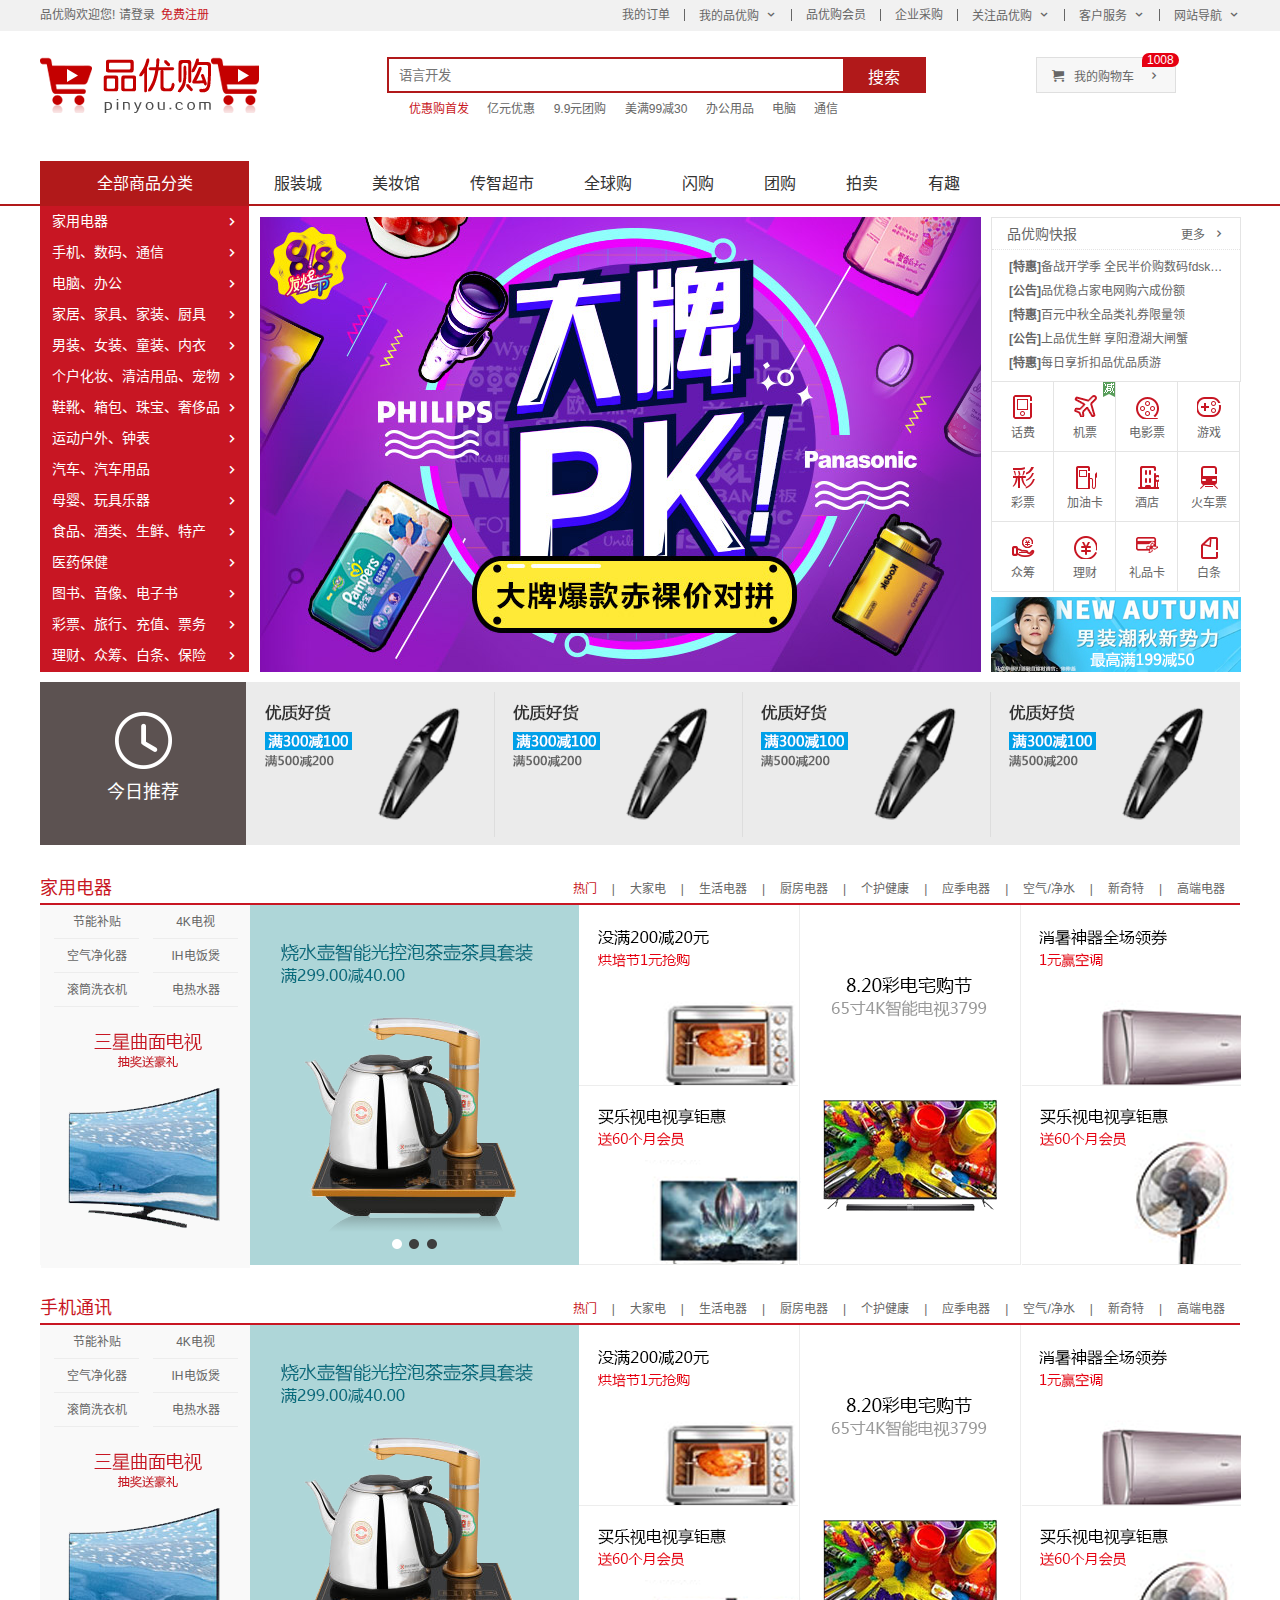
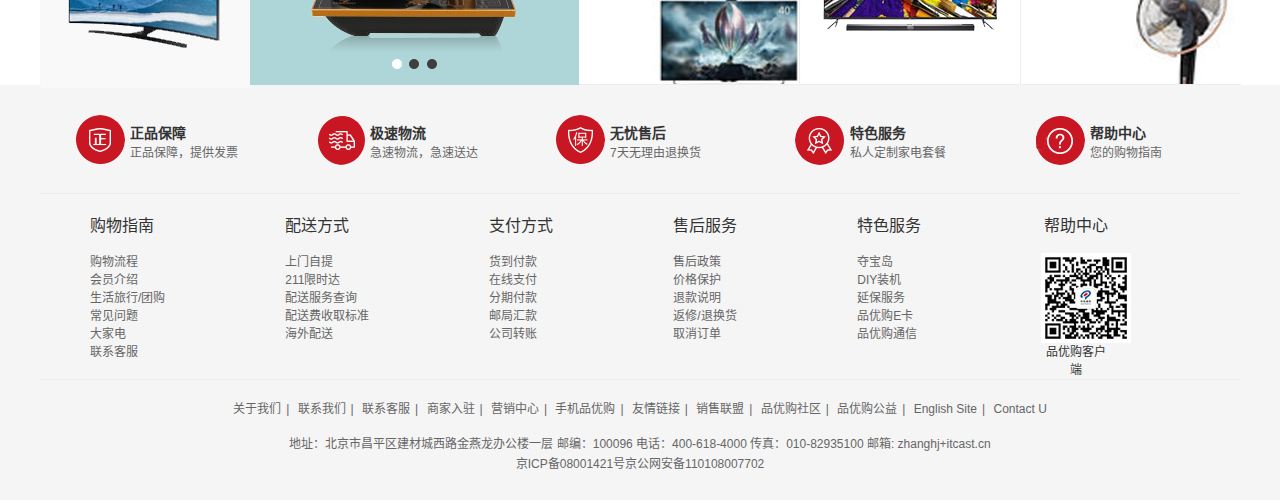
<file: shopping/index.html>
<!DOCTYPE html>
<html lang="zh-CN">

<head>
    <meta charset="UTF-8">
    <meta name="viewport" content="width=device-width, initial-scale=1.0">
    <meta http-equiv="X-UA-Compatible" content="ie=edge">
    <meta name="description" content="">
    <meta name="keyword" content="">

    <title>品优购</title>

    <link rel="shortcut icon" href="../images/品_03.ico" />
    <link rel="stylesheet" href="../css/base.css">
    <link rel="stylesheet" href="../css/common.css">
    <link rel="stylesheet" href="../css/index.css">

</head>

<body>
    <!-- 快捷导航模块 -->
    <section class="shortcut">
        <div class="w">
            <div class="fl">
                <ul>
                    <li>品优购欢迎您!&nbsp;</li>
                    <li>
                        <a href="#">请登录&nbsp;</a>
                        <a class="style_red" href="./register.html">免费注册</a>
                    </li>
                </ul>
            </div>
            <div class="fr">
                <ul>
                    <li>我的订单</li>
                    <li></li>
                    <li class="arrow-icon">我的品优购</li>
                    <li></li>
                    <li>品优购会员</li>
                    <li></li>
                    <li>企业采购</li>
                    <li></li>
                    <li class="arrow-icon">关注品优购</li>
                    <li></li>
                    <li class="arrow-icon">客户服务</li>
                    <li></li>
                    <li class="arrow-icon">网站导航</li>
                </ul>
            </div>
        </div>
    </section>
    <!-- 头部制作模块 -->
    <header class="header w">
        <!-- LOGO的SEO优化 -->
        <div class="logo">
            <h1>
                <a href="index.html" title="品优购商城">品优购商城</a>
            </h1>
        </div>
        <!-- 搜索模块 -->
        <div class="search">
            <input type="search" name="" id="" placeholder="语言开发">
            <button>搜索</button>
        </div>
        <div class="hotwords">
            <a href="#" class="style_red">优惠购首发</a>
            <a href="#">亿元优惠</a>
            <a href="#">9.9元团购</a>
            <a href="#">美满99减30</a>
            <a href="#">办公用品</a>
            <a href="#">电脑</a>
            <a href="#">通信</a>
        </div>
        <!-- 购物车模块 -->
        <div class="shopcar">我的购物车
            <i class="count">1008</i>
        </div>
    </header>
    <!-- 菜单栏模块制作 -->
    <nav class="nav">
        <div class="w">
            <div class="dropdown">
                <div class="dt">全部商品分类</div>
                <div class="dd">
                    <ul><a href=""></a>
                        <li><a href="#">家用电器</a></li>
                        <li><a href="./list.html">手机、</a><a href="#">数码、</a><a href="#">通信</a></li>
                        <li><a href="#">电脑、</a><a href="#">办公</a></li>
                        <li><a href="#">家居、</a><a href="#">家具、</a><a href="#">家装、</a><a href="#">厨具</a></li>
                        <li><a href="#">男装、</a><a href="#">女装、</a><a href="#">童装、</a><a href="#">内衣</a></li>
                        <li><a href="#">个户化妆、</a><a href="#">清洁用品、</a><a href="#">宠物</a></li>
                        <li><a href="#">鞋靴、</a><a href="#">箱包、</a><a href="#">珠宝、</a><a href="#">奢侈品</a></li>
                        <li><a href="#">运动户外、</a><a href="#">钟表</a></li>
                        <li><a href="#">汽车、</a><a href="#">汽车用品</a></li>
                        <li><a href="#">母婴、</a><a href="#">玩具乐器</a></li>
                        <li><a href="#">食品、</a><a href="#">酒类、</a><a href="#">生鲜、</a><a href="#">特产</a></li>
                        <li><a href="#">医药保健</a></li>
                        <li><a href="#">图书、</a><a href="#">音像、</a><a href="#">电子书</a></li>
                        <li><a href="#">彩票、</a><a href="#">旅行、</a><a href="#">充值、</a><a href="#">票务</a></li>
                        <li><a href="#">理财、</a><a href="#">众筹、</a><a href="#">白条、</a><a href="#">保险</a></li>
                    </ul>
                </div>
            </div>
            <div class="navitems">
                <ul>
                    <li><a href="#">服装城</a></li>
                    <li><a href="#">美妆馆</a></li>
                    <li><a href="#">传智超市</a></li>
                    <li><a href="#">全球购</a></li>
                    <li><a href="#">闪购</a></li>
                    <li><a href="#">团购</a></li>
                    <li><a href="#">拍卖</a></li>
                    <li><a href="#">有趣</a></li>
                </ul>
            </div>
        </div>
    </nav>
    <!-- 首页专有的main模块制作 -->
    <div class="w">
        <div class="main">
            <div class="focus">
                <ul>
                    <li><img src="../images/main.png" alt="加载失败"></li>
                </ul>
            </div>
            <div class="newflash">
                <div class="news">
                    <div class="news-hd">
                        <h5>品优购快报</h5>
                        <a class="more" href="#">更多</a>
                    </div>
                    <div class="news-bd">
                        <ul>
                            <li><a href="#"><strong>[特惠]</strong>备战开学季&nbsp;全民半价购数码fdskhjfgjshdagfjha</a></li>
                            <li><a href="#"><strong>[公告]</strong>品优稳占家电网购六成份额</a></li>
                            <li><a href="#"><strong>[特惠]</strong>百元中秋全品类礼券限量领</a></li>
                            <li><a href="#"><strong>[公告]</strong>上品优生鲜&nbsp;享阳澄湖大闸蟹</a></li>
                            <li><a href="#"><strong>[特惠]</strong>每日享折扣品优品质游</a></li>
                        </ul>
                    </div>
                </div>
                <div class="lifeservice">
                    <ul>
                        <li><i></i>
                            <p>话费</p>
                        </li>
                        <li><i></i>
                            <p>机票</p>
                            <img src="../images/images/sale_07.png" alt="加载失败">
                        </li>
                        <li><i></i>
                            <p>电影票</p>
                        </li>
                        <li><i></i>
                            <p>游戏</p>
                        </li>
                        <li><i></i>
                            <p>彩票</p>
                        </li>
                        <li><i></i>
                            <p>加油卡</p>
                        </li>
                        <li><i></i>
                            <p>酒店</p>
                        </li>
                        <li><i></i>
                            <p>火车票</p>
                        </li>
                        <li><i></i>
                            <p>众筹</p>
                        </li>
                        <li><i></i>
                            <p>理财</p>
                        </li>
                        <li><i></i>
                            <p>礼品卡</p>
                        </li>
                        <li><i></i>
                            <p>白条</p>
                        </li>
                    </ul>
                </div>
                <div class="bargain">
                    <ul>
                        <li><img src="../images/images/bargain_07.png" alt="加载失败"></li>
                    </ul>
                </div>
            </div>
        </div>

    </div>
    <!-- 推荐模块 -->
    <div class="w">
        <div class="recom">
            <div class="recom-hd">
                <img src="../images/clock.png" alt="加载失败">
                <p>
                    今日推荐
                </p>
            </div>
            <div class="recom-bd">
                <ul>
                    <li><img src="../images/images/goods1_11.png" alt="加载失败"></li>
                    <li><img src="../images/images/goods1_11.png" alt="加载失败"></li>
                    <li><img src="../images/images/goods1_11.png" alt="加载失败"></li>
                    <li><img src="../images/images/goods1_11.png" alt="加载失败"></li>
                </ul>
            </div>
        </div>
    </div>
    <!-- 楼层区制作 -->
    <div class="floor">
        <!-- 1楼家电 -->
        <div class="w jiadiain">
            <div class="box-hd">
                <h3>家用电器</h3>
                <div class="table-list">
                    <ul>
                        <li><a href="#" class="style_red">热门</a>|</li>
                        <li><a href="#">大家电</a>|</li>
                        <li><a href="#">生活电器</a>|</li>
                        <li><a href="#">厨房电器</a>|</li>
                        <li><a href="#">个护健康</a>|</li>
                        <li><a href="#">应季电器</a>|</li>
                        <li><a href="#">空气/净水</a>|</li>
                        <li><a href="#">新奇特</a>|</li>
                        <li><a href="#">高端电器</a></li>
                    </ul>
                </div>
            </div>
            <div class="box-bd">
                <div class="table-content">
                    <div class="tab-list-item">
                        <div class="col-1">
                            <ul>
                                <li><a href="#">节能补贴</a></li>
                                <li><a href="#">4K电视</a></li>
                                <li><a href="#">空气净化器</a></li>
                                <li><a href="#">IH电饭煲</a></li>
                                <li><a href="#">滚筒洗衣机</a></li>
                                <li><a href="#">电热水器</a></li>
                            </ul>
                            <a href="#"><img src="../images/images/floor-1-1_11.png" alt="加载失败"></a>
                        </div>
                        <div class="col-2">
                            <a href="#"><img src="../images/images/floor-1-2_11.png" alt="加载失败"></a>
                        </div>
                        <div class="col-3">
                            <a class="b" href="#"><img src="../images/images/floor-1-3_12.png" alt="加载失败"></a>
                            <a class="b" href="#"><img src="../images/images/floor-1-4_17.png" alt="加载失败"></a></div>
                        <div class="col-4"><a class="b" href="#"><img src="../images/images/floor-1-5_14.png"
                                    alt="加载失败"></a>
                        </div>
                        <div class="col-5"><a class="b" href="#"><img src="../images/images/floor-1-5_16.png"
                                    alt="加载失败"></a><a class="b" href="#"><img src="../images/images/floor-1-7_22.png"
                                    alt="加载失败"></a></div>
                    </div>
                </div>
            </div>
        </div>
        <!-- 2楼手机 -->
        <div class="w shouji">
            <div class="box-hd">
                <h3>手机通讯</h3>
                <div class="table-list">
                    <ul>
                        <li><a href="#" class="style_red">热门</a>|</li>
                        <li><a href="#">大家电</a>|</li>
                        <li><a href="#">生活电器</a>|</li>
                        <li><a href="#">厨房电器</a>|</li>
                        <li><a href="#">个护健康</a>|</li>
                        <li><a href="#">应季电器</a>|</li>
                        <li><a href="#">空气/净水</a>|</li>
                        <li><a href="#">新奇特</a>|</li>
                        <li><a href="#">高端电器</a></li>
                    </ul>
                </div>
            </div>
            <div class="box-bd">
                <div class="table-content">
                    <div class="tab-list-item">
                        <div class="col-1">
                            <ul>
                                <li><a href="#">节能补贴</a></li>
                                <li><a href="#">4K电视</a></li>
                                <li><a href="#">空气净化器</a></li>
                                <li><a href="#">IH电饭煲</a></li>
                                <li><a href="#">滚筒洗衣机</a></li>
                                <li><a href="#">电热水器</a></li>
                            </ul>
                            <a href="#"><img src="../images/images/floor-1-1_11.png" alt="加载失败"></a>
                        </div>
                        <div class="col-2">
                            <a href="#"><img src="../images/images/floor-1-2_11.png" alt="加载失败"></a>
                        </div>
                        <div class="col-3">
                            <a class="b" href="#"><img src="../images/images/floor-1-3_12.png" alt="加载失败"></a>
                            <a class="b" href="#"><img src="../images/images/floor-1-4_17.png" alt="加载失败"></a></div>
                        <div class="col-4"><a class="b" href="#"><img src="../images/images/floor-1-5_14.png"
                                    alt="加载失败"></a>
                        </div>
                        <div class="col-5"><a class="b" href="#"><img src="../images/images/floor-1-5_16.png"
                                    alt="加载失败"></a><a class="b" href="#"><img src="../images/images/floor-1-7_22.png"
                                    alt="加载失败"></a></div>
                    </div>
                </div>
            </div>
        </div>
    </div>
    <!-- 底部模块的制作 -->
    <footer class="footer">
        <div class="w">
            <div class="mod-servic">
                <ul>
                    <li>
                        <h5></h5>
                        <div class="service-text">
                            <h4>正品保障</h4>
                            <p>正品保障，提供发票</p>
                        </div>
                    </li>
                    <li>
                        <h5></h5>
                        <div class="service-text">
                            <h4>极速物流</h4>
                            <p>急速物流，急速送达</p>
                        </div>
                    </li>
                    <li>
                        <h5></h5>
                        <div class="service-text">
                            <h4>无忧售后</h4>
                            <p>7天无理由退换货</p>
                        </div>
                    </li>
                    <li>
                        <h5></h5>
                        <div class="service-text">
                            <h4>特色服务</h4>
                            <p>私人定制家电套餐</p>
                        </div>
                    </li>
                    <li>
                        <h5></h5>
                        <div class="service-text">
                            <h4>帮助中心</h4>
                            <p>您的购物指南</p>
                        </div>
                    </li>
                </ul>
            </div>
            <div class="mod-help">
                <dl>
                    <dt>购物指南</dt>
                    <dd><a href="#">购物流程</a></dd>
                    <dd><a href="#">会员介绍</a></dd>
                    <dd><a href="#">生活旅行/团购</a></dd>
                    <dd><a href="#">常见问题</a></dd>
                    <dd><a href="#">大家电</a></dd>
                    <dd><a href="#">联系客服</a></dd>
                </dl>
                <dl>
                    <dt>配送方式</dt>
                    <dd><a href="#">上门自提</a></dd>
                    <dd><a href="#">211限时达</a></dd>
                    <dd><a href="#">配送服务查询</a></dd>
                    <dd><a href="#">配送费收取标准</a></dd>
                    <dd><a href="#">海外配送</a></dd>
                </dl>
                <dl>
                    <dt>支付方式</dt>
                    <dd><a href="#">货到付款</a></dd>
                    <dd><a href="#">在线支付</a></dd>
                    <dd><a href="#">分期付款</a></dd>
                    <dd><a href="#">邮局汇款</a></dd>
                    <dd><a href="#">公司转账</a></dd>
                </dl>
                <dl>
                    <dt>售后服务</dt>
                    <dd><a href="#">售后政策</a></dd>
                    <dd><a href="#">价格保护</a></dd>
                    <dd><a href="#">退款说明</a></dd>
                    <dd><a href="#">返修/退换货</a></dd>
                    <dd><a href="#">取消订单</a></dd>

                </dl>
                <dl>
                    <dt>特色服务</dt>
                    <dd><a href="#">夺宝岛</a></dd>
                    <dd><a href="#">DIY装机</a></dd>
                    <dd><a href="#">延保服务</a></dd>
                    <dd><a href="#">品优购E卡</a></dd>
                    <dd><a href="#">品优购通信</a></dd>
                </dl>
                <dl>
                    <dt>帮助中心</dt>
                    <dd>
                        <img src="../images/wx_cz.jpg" alt="加载失败">
                        品优购客户端
                    </dd>

                </dl>
            </div>
            <div class="mod-copyright">
                <div class="links">
                    <a href="#">关于我们</a>|
                    <a href="#">联系我们</a>|
                    <a href="#">联系客服</a>|
                    <a href="#">商家入驻</a>|
                    <a href="#">营销中心</a>|
                    <a href="#">手机品优购</a>|
                    <a href="#">友情链接</a>|
                    <a href="#">销售联盟</a>|
                    <a href="#">品优购社区</a>|
                    <a href="#">品优购公益</a>|
                    <a href="#">English Site</a>|
                    <a href="#">Contact U</a>
                </div>
                <div class="copyright">地址：北京市昌平区建材城西路金燕龙办公楼一层 邮编：100096 电话：400-618-4000 传真：010-82935100 邮箱:
                    zhanghj+itcast.cn <br>
                    京ICP备08001421号京公网安备110108007702</div>
            </div>
        </div>
    </footer>

</body>

</html>
</file>
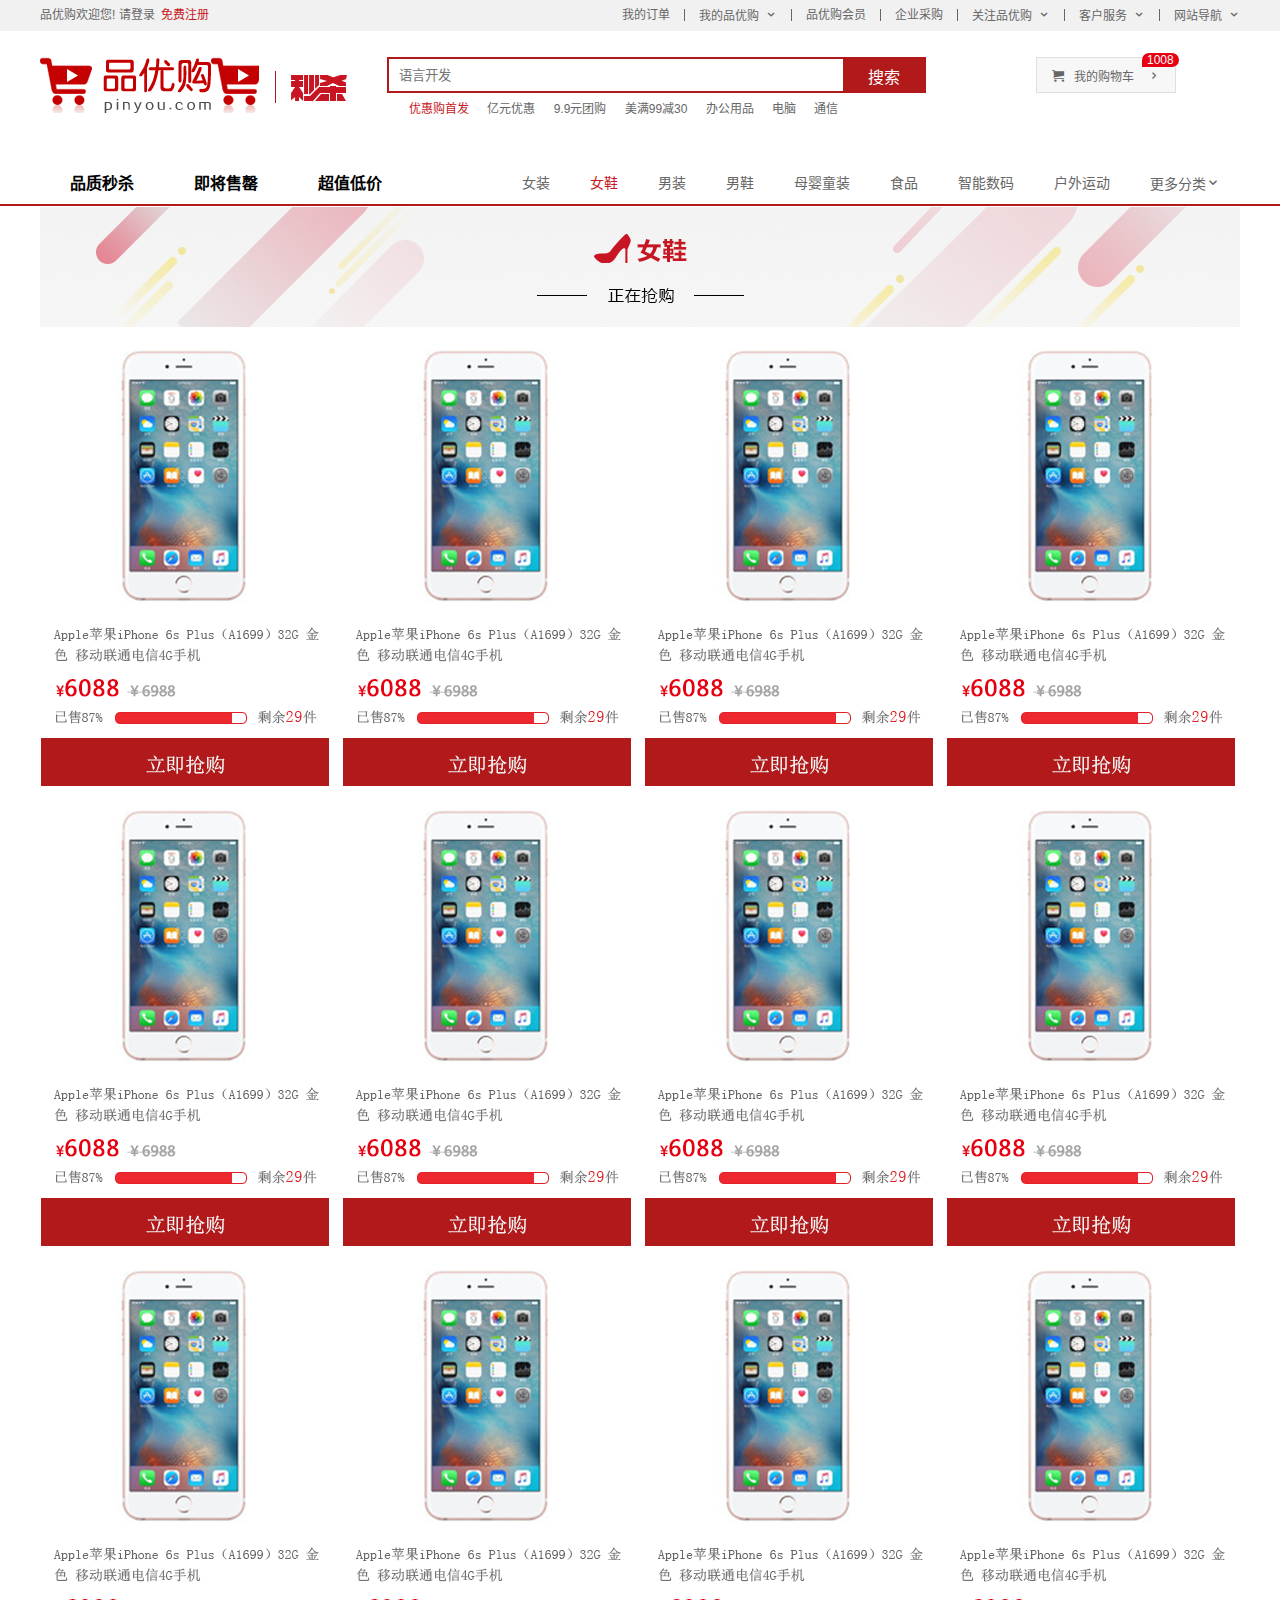
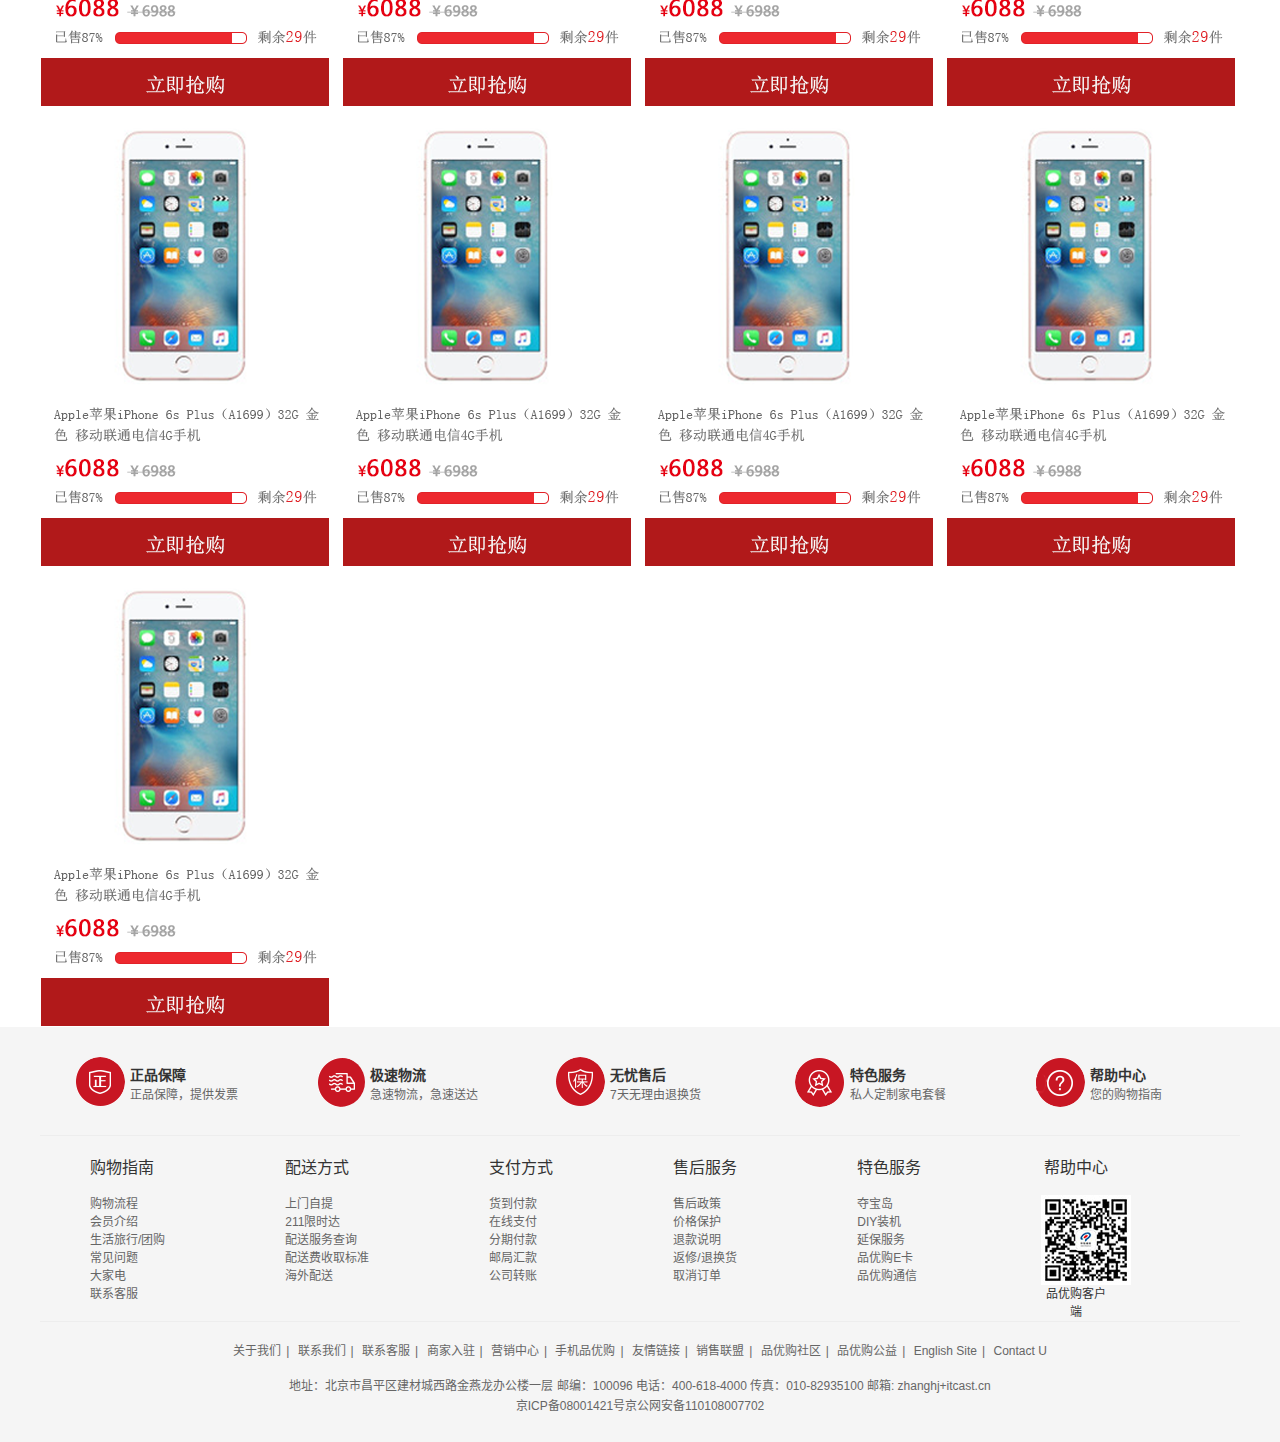
<file: shopping/list.html>
<!DOCTYPE html>
<html lang="zh-CN">

<head>
    <meta charset="UTF-8">
    <meta name="viewport" content="width=device-width, initial-scale=1.0">
    <meta name="description" content=""><!-- 网站说明 -->
    <meta name="keyword" content=""><!-- 关键字 -->

    <title>品优购-列表页</title>
    <link rel="stylesheet" href="../css/common.css">
    <link rel="stylesheet" href="../css/list.css ">
    <link rel="shortcut icon" href="../images/品_03.ico" />
    <link rel="stylesheet" href="../css/base.css">
</head>

<body>
    <!-- 快捷导航模块 -->
    <section class="shortcut">
        <div class="w">
            <div class="fl">
                <ul>
                    <li>品优购欢迎您!&nbsp;</li>
                    <li>
                        <a href="#">请登录&nbsp;</a>
                        <a class="style_red" href="#">免费注册</a>
                    </li>
                </ul>
            </div>
            <div class="fr">
                <ul>
                    <li>我的订单</li>
                    <li></li>
                    <li class="arrow-icon">我的品优购</li>
                    <li></li>
                    <li>品优购会员</li>
                    <li></li>
                    <li>企业采购</li>
                    <li></li>
                    <li class="arrow-icon">关注品优购</li>
                    <li></li>
                    <li class="arrow-icon">客户服务</li>
                    <li></li>
                    <li class="arrow-icon">网站导航</li>
                </ul>
            </div>
        </div>
    </section>
    <!-- 头部制作模块 -->
    <header class="header w">
        <!-- LOGO的SEO优化 -->
        <div class="logo">
            <h1>
                <a href="index.html" title="品优购商城">品优购商城</a>
            </h1>
        </div>
        <!-- 秒杀LOGO -->
        <div class="sk">
            <img src="../images/ms-logo.png" alt="加载失败">
        </div>
        <!-- 搜索模块 -->
        <div class="search">
            <input type="search" name="" id="" placeholder="语言开发">
            <button>搜索</button>
        </div>
        <div class="hotwords">
            <a href="#" class="style_red">优惠购首发</a>
            <a href="#">亿元优惠</a>
            <a href="#">9.9元团购</a>
            <a href="#">美满99减30</a>
            <a href="#">办公用品</a>
            <a href="#">电脑</a>
            <a href="#">通信</a>
        </div>
        <!-- 购物车模块 -->
        <div class="shopcar">我的购物车
            <i class="count">1008</i>
        </div>
    </header>
    <!-- 菜单栏模块制作 -->
    <nav class="nav">
        <div class="w">
            <div class="sk-list">
                <ul>
                    <li><a href="#">品质秒杀</a></li>
                    <li><a href="#">即将售罄</a></li>
                    <li><a href="#">超值低价</a></li>
                </ul>
            </div>
            <div class="sk-con">
                <ul>
                    <li><a href="#">女装</a></li>
                    <li><a href="#" class="style_red">女鞋</a></li>
                    <li><a href="#">男装</a></li>
                    <li><a href="#">男鞋</a></li>
                    <li><a href="#">母婴童装</a></li>
                    <li><a href="#">食品</a></li>
                    <li><a href="#">智能数码</a></li>
                    <li><a href="#">户外运动</a></li>
                    <li><a href="#">更多分类</a></li>
                </ul>
            </div>
        </div>
    </nav>
    <!-- 列表页主体 -->
    <div class="sk-container w">
        <div class="sk-hd"><img src="../images/images/Gshoes_03.png" alt="加载失败"></div>
        <div class="sk-bd">
            <ul class="clearfix">
                <li><img src="../images/images/phone_07.png" alt="加载失败"></li>
                <li><img src="../images/images/phone_07.png" alt="加载失败"></li>
                <li><img src="../images/images/phone_07.png" alt="加载失败"></li>
                <li><img src="../images/images/phone_07.png" alt="加载失败"></li>
                <li><img src="../images/images/phone_07.png" alt="加载失败"></li>
                <li><img src="../images/images/phone_07.png" alt="加载失败"></li>
                <li><img src="../images/images/phone_07.png" alt="加载失败"></li>
                <li><img src="../images/images/phone_07.png" alt="加载失败"></li>
                <li><img src="../images/images/phone_07.png" alt="加载失败"></li>
                <li><img src="../images/images/phone_07.png" alt="加载失败"></li>
                <li><img src="../images/images/phone_07.png" alt="加载失败"></li>
                <li><img src="../images/images/phone_07.png" alt="加载失败"></li>
                <li><img src="../images/images/phone_07.png" alt="加载失败"></li>
                <li><img src="../images/images/phone_07.png" alt="加载失败"></li>
                <li><img src="../images/images/phone_07.png" alt="加载失败"></li>
                <li><img src="../images/images/phone_07.png" alt="加载失败"></li>
                <li><img src="../images/images/phone_07.png" alt="加载失败"></li>
            </ul>
        </div>
    </div>
    <!-- 底部制作 -->
    <footer class="footer">
        <div class="w">
            <div class="mod-servic">
                <ul>
                    <li>
                        <h5></h5>
                        <div class="service-text">
                            <h4>正品保障</h4>
                            <p>正品保障，提供发票</p>
                        </div>
                    </li>
                    <li>
                        <h5></h5>
                        <div class="service-text">
                            <h4>极速物流</h4>
                            <p>急速物流，急速送达</p>
                        </div>
                    </li>
                    <li>
                        <h5></h5>
                        <div class="service-text">
                            <h4>无忧售后</h4>
                            <p>7天无理由退换货</p>
                        </div>
                    </li>
                    <li>
                        <h5></h5>
                        <div class="service-text">
                            <h4>特色服务</h4>
                            <p>私人定制家电套餐</p>
                        </div>
                    </li>
                    <li>
                        <h5></h5>
                        <div class="service-text">
                            <h4>帮助中心</h4>
                            <p>您的购物指南</p>
                        </div>
                    </li>
                </ul>
            </div>
            <div class="mod-help">
                <dl>
                    <dt>购物指南</dt>
                    <dd><a href="#">购物流程</a></dd>
                    <dd><a href="#">会员介绍</a></dd>
                    <dd><a href="#">生活旅行/团购</a></dd>
                    <dd><a href="#">常见问题</a></dd>
                    <dd><a href="#">大家电</a></dd>
                    <dd><a href="#">联系客服</a></dd>
                </dl>
                <dl>
                    <dt>配送方式</dt>
                    <dd><a href="#">上门自提</a></dd>
                    <dd><a href="#">211限时达</a></dd>
                    <dd><a href="#">配送服务查询</a></dd>
                    <dd><a href="#">配送费收取标准</a></dd>
                    <dd><a href="#">海外配送</a></dd>
                </dl>
                <dl>
                    <dt>支付方式</dt>
                    <dd><a href="#">货到付款</a></dd>
                    <dd><a href="#">在线支付</a></dd>
                    <dd><a href="#">分期付款</a></dd>
                    <dd><a href="#">邮局汇款</a></dd>
                    <dd><a href="#">公司转账</a></dd>
                </dl>
                <dl>
                    <dt>售后服务</dt>
                    <dd><a href="#">售后政策</a></dd>
                    <dd><a href="#">价格保护</a></dd>
                    <dd><a href="#">退款说明</a></dd>
                    <dd><a href="#">返修/退换货</a></dd>
                    <dd><a href="#">取消订单</a></dd>

                </dl>
                <dl>
                    <dt>特色服务</dt>
                    <dd><a href="#">夺宝岛</a></dd>
                    <dd><a href="#">DIY装机</a></dd>
                    <dd><a href="#">延保服务</a></dd>
                    <dd><a href="#">品优购E卡</a></dd>
                    <dd><a href="#">品优购通信</a></dd>
                </dl>
                <dl>
                    <dt>帮助中心</dt>
                    <dd>
                        <img src="../images/wx_cz.jpg" alt="加载失败">
                        品优购客户端
                    </dd>

                </dl>
            </div>
            <div class="mod-copyright">
                <div class="links">
                    <a href="#">关于我们</a>|
                    <a href="#">联系我们</a>|
                    <a href="#">联系客服</a>|
                    <a href="#">商家入驻</a>|
                    <a href="#">营销中心</a>|
                    <a href="#">手机品优购</a>|
                    <a href="#">友情链接</a>|
                    <a href="#">销售联盟</a>|
                    <a href="#">品优购社区</a>|
                    <a href="#">品优购公益</a>|
                    <a href="#">English Site</a>|
                    <a href="#">Contact U</a>
                </div>
                <div class="copyright">地址：北京市昌平区建材城西路金燕龙办公楼一层 邮编：100096 电话：400-618-4000 传真：010-82935100 邮箱:
                    zhanghj+itcast.cn <br>
                    京ICP备08001421号京公网安备110108007702</div>
            </div>
        </div>
    </footer>
</body>

</html>
</file>
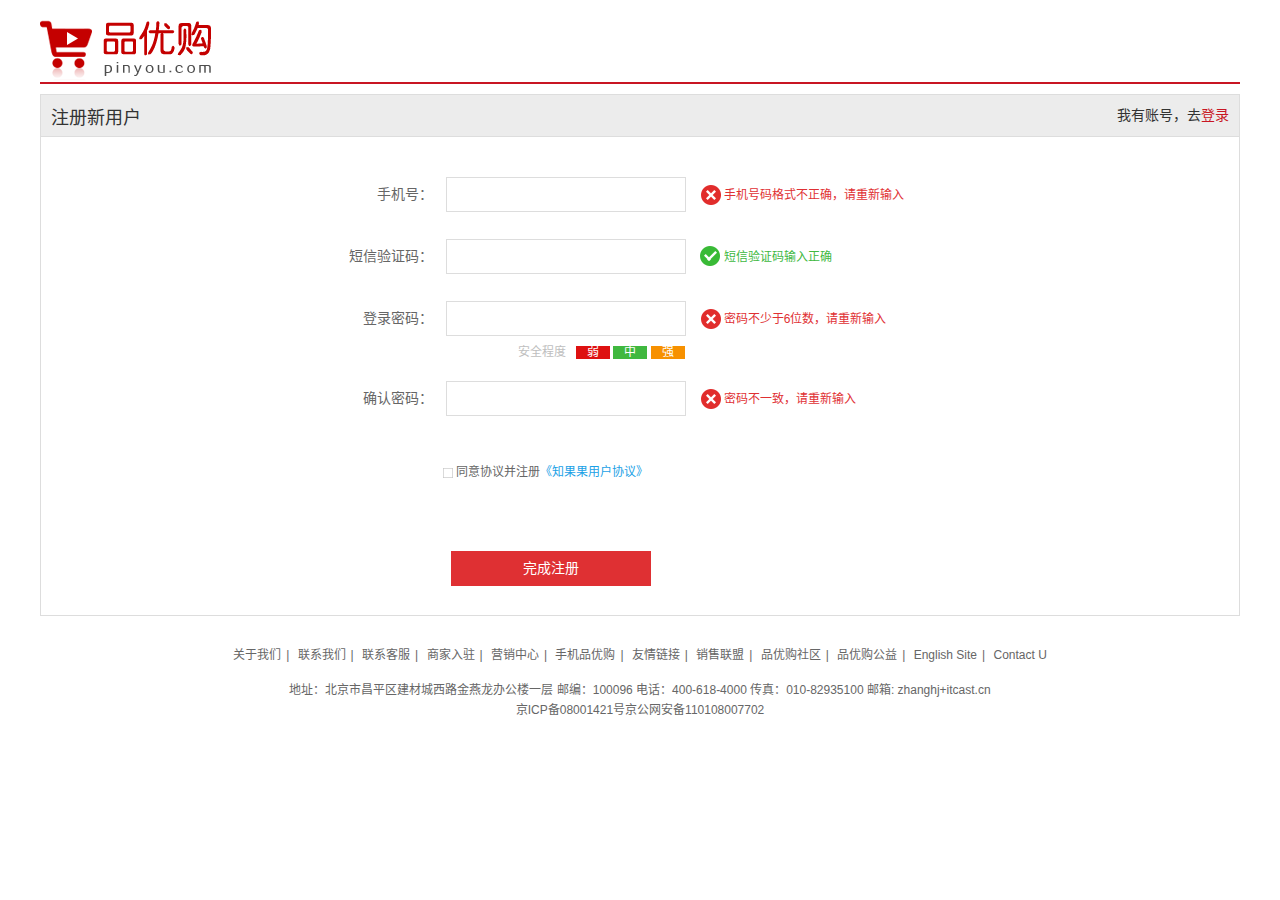
<file: shopping/register.html>
<!DOCTYPE html>
<html lang="zh-CN">

<head>
    <meta charset="UTF-8">
    <meta name="viewport" content="width=device-width, initial-scale=1.0">
    <title>个人注册</title>
    <link rel="shortcut icon" href="../images/品_03.ico" />
    <link rel="stylesheet" href="../css/base.css">
    <link rel="stylesheet" href="../css/register.css">
</head>

<body>
    <div class="w">
        <header>
            <div class="logo">
                <a href="./index.html"><img src="../images/logo.png" alt="加载失败"></a>
            </div>
        </header>
        <div class="register-area">
            <h3>注册新用户
                <div class="login">我有账号，去<a href="#">登录</a></div>
            </h3>
            <div class="reg-form">
                <form action="">
                    <ul>
                        <li>
                            <label for="">手机号：</label>
                            <input type="text" class="inp">
                            <span class="error"><i class="error-icon"></i>手机号码格式不正确，请重新输入</span>
                        </li>
                        <li>
                            <label for="">短信验证码：</label>
                            <input type="text" class="inp">
                            <span class="success"><i class="success-icon"></i>短信验证码输入正确</span>
                        </li>
                        <li>
                            <label for="">登录密码：</label>
                            <input type="password" class="inp">
                            <span class="error"><i class="error-icon"></i>密码不少于6位数，请重新输入</span>
                        </li>
                        <li class="safe">
                            安全程度<em>弱</em>
                            <em>中</em>
                            <em>强</em>
                        </li>
                        <li>
                            <label for="">确认密码：</label>
                            <input type="password" class="inp">
                            <span class="error"><i class="error-icon"></i>密码不一致，请重新输入</span>
                        </li>
                        <li class="xieyi">
                            <input type="checkbox" style="zoom: 40%;">
                            同意协议并注册<a class="blue" href="#">《知果果用户协议》</a>
                        </li>
                        <li>
                            <input type="submit" value="完成注册">
                        </li>
                    </ul>
                </form>
            </div>
        </div>
        <footer>
            <div class="mod-copyright">
                <div class="links">
                    <a href="#">关于我们</a>|
                    <a href="#">联系我们</a>|
                    <a href="#">联系客服</a>|
                    <a href="#">商家入驻</a>|
                    <a href="#">营销中心</a>|
                    <a href="#">手机品优购</a>|
                    <a href="#">友情链接</a>|
                    <a href="#">销售联盟</a>|
                    <a href="#">品优购社区</a>|
                    <a href="#">品优购公益</a>|
                    <a href="#">English Site</a>|
                    <a href="#">Contact U</a>
                </div>
                <div class="copyright">地址：北京市昌平区建材城西路金燕龙办公楼一层 邮编：100096 电话：400-618-4000 传真：010-82935100 邮箱:
                    zhanghj+itcast.cn <br>
                    京ICP备08001421号京公网安备110108007702</div>
            </div>
        </footer>
    </div>
</body>

</html>
</file>
<file: css/base.css>
/* 把我们所有标签的内外边距清零 */
* {
    margin: 0;
    padding: 0;
    /* css3盒子模型 */
    box-sizing: border-box;
}
/* em 和 i 斜体的文字不倾斜 */
em,
i {
    font-style: normal
}
/* 去掉li 的小圆点 */
li {
    list-style: none
}

img {
    /* border 0 照顾低版本浏览器 如果 图片外面包含了链接会有边框的问题 */
    border: 0;
    /* 取消图片底侧有空白缝隙的问题 */
    vertical-align: middle
}

button {
    /* 当我们鼠标经过button 按钮的时候，鼠标变成小手 */
    cursor: pointer
}

a {
    color: #666;
    text-decoration: none
}

a:hover {
    color: #c81623
}

button,
input {
    /* "\5B8B\4F53" 就是宋体的意思 这样浏览器兼容性比较好 */
    font-family: Microsoft YaHei, Heiti SC, tahoma, arial, Hiragino Sans GB, "\5B8B\4F53", sans-serif;
    /* 默认有灰色边框我们需要手动去掉 */
    border: 0; 
    outline: none;
}

body {
    /* CSS3 抗锯齿形 让文字显示的更加清晰 */
    -webkit-font-smoothing: antialiased;
    background-color: #fff;
    font: 12px/1.5 Microsoft YaHei, Heiti SC, tahoma, arial, Hiragino Sans GB, "\5B8B\4F53", sans-serif;
    color: #666
}

.hide,
.none {
    display: none
}
/* 清除浮动 */
.clearfix:after {
    visibility: hidden;
    clear: both;
    display: block;
    content: ".";
    height: 0
}

.clearfix {
    *zoom: 1
}
</file>
<file: css/common.css>
.w {
        width: 1200px;
        margin: 0 auto;
    }

    @font-face {
        font-family: 'icomoon';
        src:  url('../fonts/icomoon.eot?tomleg');
        src:  url('../fonts/icomoon.eot?tomleg#iefix') format('embedded-opentype'),
          url('../fonts/icomoon.ttf?tomleg') format('truetype'),
          url('../fonts/icomoon.woff?tomleg') format('woff'),
          url('../fonts/icomoon.svg?tomleg#icomoon') format('svg');
        font-weight: normal;
        font-style: normal;
        font-display: block;
      }

    .shortcut {
        height: 31px;
        line-height: 31px;
        background-color: #f1f1f1;
    }

    .fl {
        float: left;
    }

    .fr {
        float: right;
    }

    .shortcut ul li {
        float: left;
    }
    .style_red {
        color: #c81623;
    }
    .fr ul li:nth-child(2n) {
        width: 1px;
        height: 12px;
        background-color: #666666;
        margin: 9px 14px 0;
    }

    .arrow-icon::after {
        content: '\e91e';
        margin-left: 6px;
        font-family: 'icomoon';
    }
    .header {
        position: relative;
        height: 106px;
            }
    .header .logo {
        position: absolute;
        top: 26px;
        width: 219px;
        height: 56px;
   }

    .logo a {
        display: block;
        width: 219px;
        height: 56px;
        background: url(../images/logo.png);
        /* font-size: 0;  京东隐藏文字做法*/
        /* 淘宝做法 */
        text-indent: -200px;
        overflow: hidden;
    }

    .search {
        position: absolute;
        top: 26px;
        left: 347px;
        width: 539px;
        height: 36px;
        border: 2px solid #b1191a;
    }

    .search input {
        float: left;
        width: 454px;
        height: 32px;
        padding-left: 10px;
    }

    .search button {
        float: left;
        width: 81px;
        height: 33px;
        font-size: 16px;
        color: white;
        background-color: #b1191a;
    }

    .hotwords {
        position: absolute;
        top: 69px;
        left: 354px;
        font-size: 12px;
        color: #666666;
    }
    .hotwords a {
        margin-left: 15px;
    }
    .shopcar {
        position: absolute;
        top: 26px;
        right: 64px;
        width: 140px;
        height: 36px;
        font-size: 12px;
        color: #666666;
        line-height: 36px;
        text-align: center;
        border: 1px solid #dfdfdf;
        background-color: #f7f7f7;
    }
    .shopcar::before {
        content: '\e93a';
        font-family: 'icomoon';
        margin-right: 10px;
    }
    .shopcar::after {
        content: '\e920';
        font-family: 'icomoon';
        margin-left: 10px;
    }
    .shopcar .count {
        position: absolute;
        top: -5px;
        left: 105px;
        height: 14px;
        line-height: 14px;
        padding: 0 5px;
        font-size: 12px;
        border-radius: 7px 7px 7px 0;
        color: #fefefe;
        background-color: #e60012;
    }
    .nav {
        height: 45px;
        margin-top: 24px;
        border-bottom: 2px solid #b1191a;
    }
    .dropdown {
        float: left;
        width: 209px;
        height: 45px;
        background-color: #b1191a;
    }
    .dropdown .dt {
        width: 100%;
        height: 100%;
        font-size: 16px;
        text-align: center;
        line-height: 45px;
        color: white;
    }
    .dropdown .dd {
       /*  display: none;
        */ width: 209px;
        height: 466px;      
        background-color: #c81623;
    }
    .dropdown .dd ul li {
        position: relative;
        height: 31px;
        margin-left: 2px;
        padding-left: 10px;
        line-height: 31px;                 
    }
    .dropdown .dd ul li::after {
        position: absolute;
        top: 1px;
        right: 10px;
        content: '\e920';
        font-family: 'icomoon';
        font-size: 14px;
        color: white;
    }
    .dropdown .dd ul li:hover {
        background-color: white;
    }
    .dropdown .dd ul li a {
        font-size: 14px; 
        color: white;
    }
    .dropdown .dd ul li:hover a {
        color: #c81623;
    }
    
    .navitems ul li {
        float: left;
    }
    .navitems ul li a {
        display: block;
        height: 45px;
        padding: 0 25px;
        font-size: 16px;
        text-align: center;
        line-height: 45px;
        color: #333333;
    }
    .navitems ul li:hover a {
        color: #c81623;
    }
    .footer {
        height: 415px;
        padding-top: 30px;
        background-color: #f5f5f5;
    }
    .mod-servic {
        height: 79px;
        border-bottom:1px solid #ededed;
    }
    .mod-servic ul li {
        float: left;
        width: 240px;
        height: 50px;
        padding-left: 35px;
   }
    .mod-servic ul li h5 {
        float: left;
        margin-right: 5px;
        width: 50px;
        height: 50px;
        border-radius: 25px;
    }
    .mod-servic ul li:nth-child(1) h5 {
        background:  url(../images/icons.png) no-repeat -252px -3px;
    }
    .mod-servic ul li:nth-child(2) h5 {
        background:  url(../images/icons.png) no-repeat -252px -53px;
    }
    .mod-servic ul li:nth-child(3) h5 {
        background: url(../images/icons.png) no-repeat -256px -106px;
    }
    .mod-servic ul li:nth-child(4) h5 {
        background:  url(../images/icons.png) no-repeat -258px -156px;
    }
    .mod-servic ul li:nth-child(5) h5 {
        background:  url(../images/icons.png) no-repeat -256px -208px;
    }
    .service-text h4 {
        padding-top: 8px;
        font-size: 14px;
        color: #333333;
    }
    .service-text p {
        font-size: 12px;
        color: #666666;
    }
    .mod-help {
        height: 186px;
        padding-left: 50px;
        padding-top: 20px;
        border-bottom:1px solid #ededed;
    }
    .mod-help dl {
        float: left;
        padding-right: 20px;
        margin-right: 100px;
        color:#333;
    }
    .mod-help dl dt {
        margin-bottom: 15px;
        font-size: 16px;
    }
    .mod-help dl dd a {
        font-size: 12px;
        color: #666666;
    }
    .mod-help dl:last-child {
        width: 90px;
        text-align: center;
    }
    .mod-copyright {
        text-align: center;
    }

    .mod-copyright .links {
        padding-top: 20px;
        margin-bottom: 16px;
    }
    .mod-copyright .links a {
    margin: 0 5px; 
}
    .mod-copyright .copyright {
        line-height: 20px;
    }
</file>
<file: css/index.css>
.main {
    width: 981px;
    height: 455px;
    margin-left: 220px;
    margin-top: 11px;
    
}
.focus {
    float: left;
    width: 722px;
    height: 455px;
}
.newflash {  
    float: left;
    width: 250px;
    height: 455px;
    margin-left: 9px;
    
}
.news {
    width: 250px;
    height: 165px;
    border: 1px solid #e4e4e4;
}
.news-hd {
    height: 32px;
    line-height: 32px;
    padding: 0 15px;
   border-bottom: 1px dotted #e4e4e4;
    
}
.news-hd h5 {
    float: left;
    font-size: 14px;   
    font-weight: 400;  
}
.news-hd .more {
    float: right;
}
.news-hd .more::after {
    content: '\e920';
    font-family: 'icomoon';
    padding-left: 8px;
}
.news-bd {
    padding: 5px 17px 0;
}
.news-bd ul li {
    height: 24px;
    line-height: 24px;
    overflow: hidden;
    white-space: nowrap;
    text-overflow: ellipsis;
    /* padding-left: 15px;
    padding-top: 6px; */
}
.news-bd ul li a {
    font-size: 12px;
}
.main .newflash .lifeservice {
    width: 250px;
    height: 209px;
    border-left: 1px solid #e4e4e4;
 }
.lifeservice ul li {
    position: relative;
    float: left;
    width: 62px;
    height: 70px;
    text-align: center;
    padding-top: 13px;
    border-right: 1px solid #e4e4e4;
    border-bottom: 1px solid #e4e4e4;
   }
.lifeservice ul li:nth-child(1) i {
    background: url(../images/icons.png) no-repeat -17px -16px;
}
   .lifeservice ul li:nth-child(2) i {
    background: url(../images/icons.png) no-repeat -79px -18px;
}
.lifeservice ul li:nth-child(3) i {
    background: url(../images/icons.png) no-repeat -141px -16px;
}
.lifeservice ul li:nth-child(4) i {
    background: url(../images/icons.png) no-repeat -206px -16px;
}
.lifeservice ul li:nth-child(5) i {
    background: url(../images/icons.png) no-repeat -16px -87px;
}
.lifeservice ul li:nth-child(6) i {
    background: url(../images/icons.png) no-repeat -77px -87px;
}
.lifeservice ul li:nth-child(7) i {
    background: url(../images/icons.png) no-repeat -140px -87px;
}
.lifeservice ul li:nth-child(8) i {
    background: url(../images/icons.png) no-repeat -206px -87px;
}
.lifeservice ul li:nth-child(9) i {
    background: url(../images/icons.png) no-repeat -16px -158px;
}
.lifeservice ul li:nth-child(10) i {
    background: url(../images/icons.png) no-repeat -78px -158px;
}
.lifeservice ul li:nth-child(11) i {
    background: url(../images/icons.png) no-repeat -142px -158px;
}
.lifeservice ul li:nth-child(12) i {
    background: url(../images/icons.png) no-repeat -205px -158px;
}
   .lifeservice ul li i {
       display: inline-block;
       width: 24px;
       height: 24px;
       background-color: teal;
   }
   .lifeservice ul li:nth-child(2) img {
       position: absolute;
       top: 0;
       right: 0;
   }
.main .newflash .bargain {
    width: 250px;
    height: 75px;
    margin-top: 6px;
}

.recom {
    width: 100%;
    height: 163px;
    margin-top: 10px;
}

.recom .recom-hd {
    float: left;
    width: 206px;
    height: 163px;
    text-align: center;
    padding-top: 30px;
    background-color: #5c5251;
}
.recom .recom-hd p {
    padding-top: 10px;
    font-size: 18px;
    color: white;
}

.recom .recom-bd {
    width: 994px;
    height: 163px;
    float: left;
    background-color: #ebebeb;
}
.recom .recom-bd ul li {
    width: 248px;
    height: 100%;
    float: left;
} 
.recom .recom-bd ul {
    position: relative;
}
.recom .recom-bd ul li:nth-child(-n+3)::after {
    content: '';
    position: absolute;
    top: 10px;
    width: 1px;
    height: 145px;
    background-color: #dddddd;
}
.box-hd {
    height: 30px;
   border-bottom: 2px solid #c81623;
}
.box-hd h3{
    float: left;
    width: 75px;
    height: 28px;
    font-size: 18px;
    font-weight: 400;
    color: #c81623;
}
.box-hd ul {
    float: right;
}
.box-hd ul li {
    float: left;
} 
.box-hd ul li a {
    margin:0 15px;
    line-height: 28px;
}
/* .jiadiain .box-hd ul:nth-last-child(li){
    border-right: none;
} */

.floor .w {
    margin-top: 30px;
    }
.box-bd {
    height: 360px;
  
}
.tab-list-item>div {
    float: left;
}
.col-1 {
    width: 210px;
    height: 360px;
    text-align: center;
        background-color: #f9f9f9;
}
.col-2 {
    width: 329px;
    height: 360px;
    
}
.col-3 {
    width: 221px;
    height: 360px;
    border-right: 1px solid #ededed;
    
} 
.col-4 {
    width: 221px;
    height: 360px;
    margin-right: 1px;
    border-right: 1px solid #ededed;
    
}
.col-5 {
    width: 218px;
    height: 360px;
    border-right: 1px solid #ededed;
}
.col-1 ul li {
    float: left;
    margin-left:14px;
    line-height: 34px;
    width: 85px;
    height: 34px;
    border-bottom: 1px solid #ededed;
}
.b {
    display: block;
}
.b img {
    border-bottom: 1px solid #ededed;
}
</file>
<file: css/list.css>
.sk {
    position: absolute;
    top: 40px;
    left: 235px;
    width: 70px;
    height: 32px;
    padding-left: 15px;
    line-height: 32px;
    border-left: 1px solid #b1191a;
}
.sk-list {
    float: left;
}
.sk-list ul li {
    float: left;
}
.sk-list ul li a {
    display: block;
    line-height: 45px;
    padding: 0 30px;
    font-size: 16px;
    font-weight: 600;
    color: black;
}
.sk-con {
    float: right;
}
.sk-con ul li {
    float: left;
}
.sk-con ul li a {
    display: block;
    line-height: 45px;
    padding: 0 20px;
    font-size: 14px;
}
.sk-con ul li:last-child>a::after {
    font-family: 'icomoon';
    content: '\e91e';
}
.sk-bd ul li {
    float: left;
    width: 290px;
    height: 460px;
    border: 1px solid transparent;
    margin-right: 12px;
    overflow: hidden;
}
.sk-bd ul li:hover {
    border: 1px solid red;
}
.sk-bd ul li:nth-child(4n) {
    margin-right: 0;
}
</file>
<file: css/register.css>
.w {
    width: 1200px;
    margin: 0 auto;
}
header {
    height: 84px;
    border-bottom: 2px solid #c81523;
}
.logo {
    padding-top: 20px;
}
.register-area {
    height: 522px;
    margin: 10px auto;
    border: 1px solid #dddddd;
    
    /* background-color: rosybrown; */
}
.register-area h3 {
    width: 100%;
    height: 42px;
    padding: 10px 10px;
    background-color: #ececec;
    border-bottom: 1px solid #dddddd;
    font-size: 18px;
    font-weight: 500;
    color: #333333;
}
.register-area h3 .login {
    float: right;
    font-size: 14px;
}
.register-area h3 .login a {
    color: #c81623;
}
.reg-form {
    width: 597px;
    height: 378px;
    margin: 20px 302px 0;
    }
.reg-form ul li {
    padding-top: 20px;
}
.reg-form ul li label {
    display: inline-block;
    width: 100px;
    height: 35px;
    padding-right: 10px;
    font-size: 14px;
    text-align: right;
}
.reg-form ul li .inp {
    width: 240px;
    height: 35px;
    border: 1px solid #dddddd;
}
.error,
.success {
    margin-left: 10px;
    text-align: left;
    font-size: 12px;
}
.reg-form ul li .error {
    
    color:  #df3033;
}
.reg-form ul li .success {
   
    color:  #40b83f;
}
.reg-form ul li .blue {
    color: #1ba1e6;
}
.reg-form ul li input[type="checkbox"] {
    display: inline-block;
    width: 25px;
    height: 25px;
    text-align: center;
    vertical-align: middle;
    padding-right: 0;
    border: 1px solid #dddddd;
}


input[type="checkbox"]:checked {
    background-color: white;
    color: #1ba1e6;
}

.reg-form ul li input[type="submit"] {
    width: 200px;
    height: 35px;
    font-size: 14px;
    line-height: 35px;
    color: white;
    background-color: #df3033;
    
}
.reg-form ul .xieyi {
    margin-top: 40px;
    margin-left: 100px;
    padding: 0;
}
.reg-form ul li:last-child {
margin-top: 50px;
margin-left: 108px;
}
.error-icon,
.success-icon {
    display: inline-block;
    width: 22px;
    height: 22px;
    vertical-align: middle;
    margin-right: 2px;
    margin-top: -2px;
}
.error-icon {
   
    background: url(../images/images/error_03.png) no-repeat;
    
}

.success-icon {
    
    background: url(../images/success.png) no-repeat;
    
}

.reg-form ul .safe {
    margin-left: 175px;
    padding: 0;
    font-size: 12px;
    color: #bebebe;
}
.safe em {
    display: inline-block;
    width: 34px;
    height: 13px;
    line-height: 13px;
    font-size: 12px;
    color: white;
    text-align: center;
}
.safe em:nth-child(1) {
    margin-left: 10px;
    background-color: #de1111;
}
.safe em:nth-child(2) {
    background-color: #40b83f;
}
.safe em:nth-child(3) {
    background-color: #f79100;
}
/* footer样式 */
.mod-copyright {
    text-align: center;
}

.mod-copyright .links {
    padding-top: 20px;
    margin-bottom: 16px;
}
.mod-copyright .links a {
margin: 0 5px; 
}
.mod-copyright .copyright {
    line-height: 20px;
}
</file>
